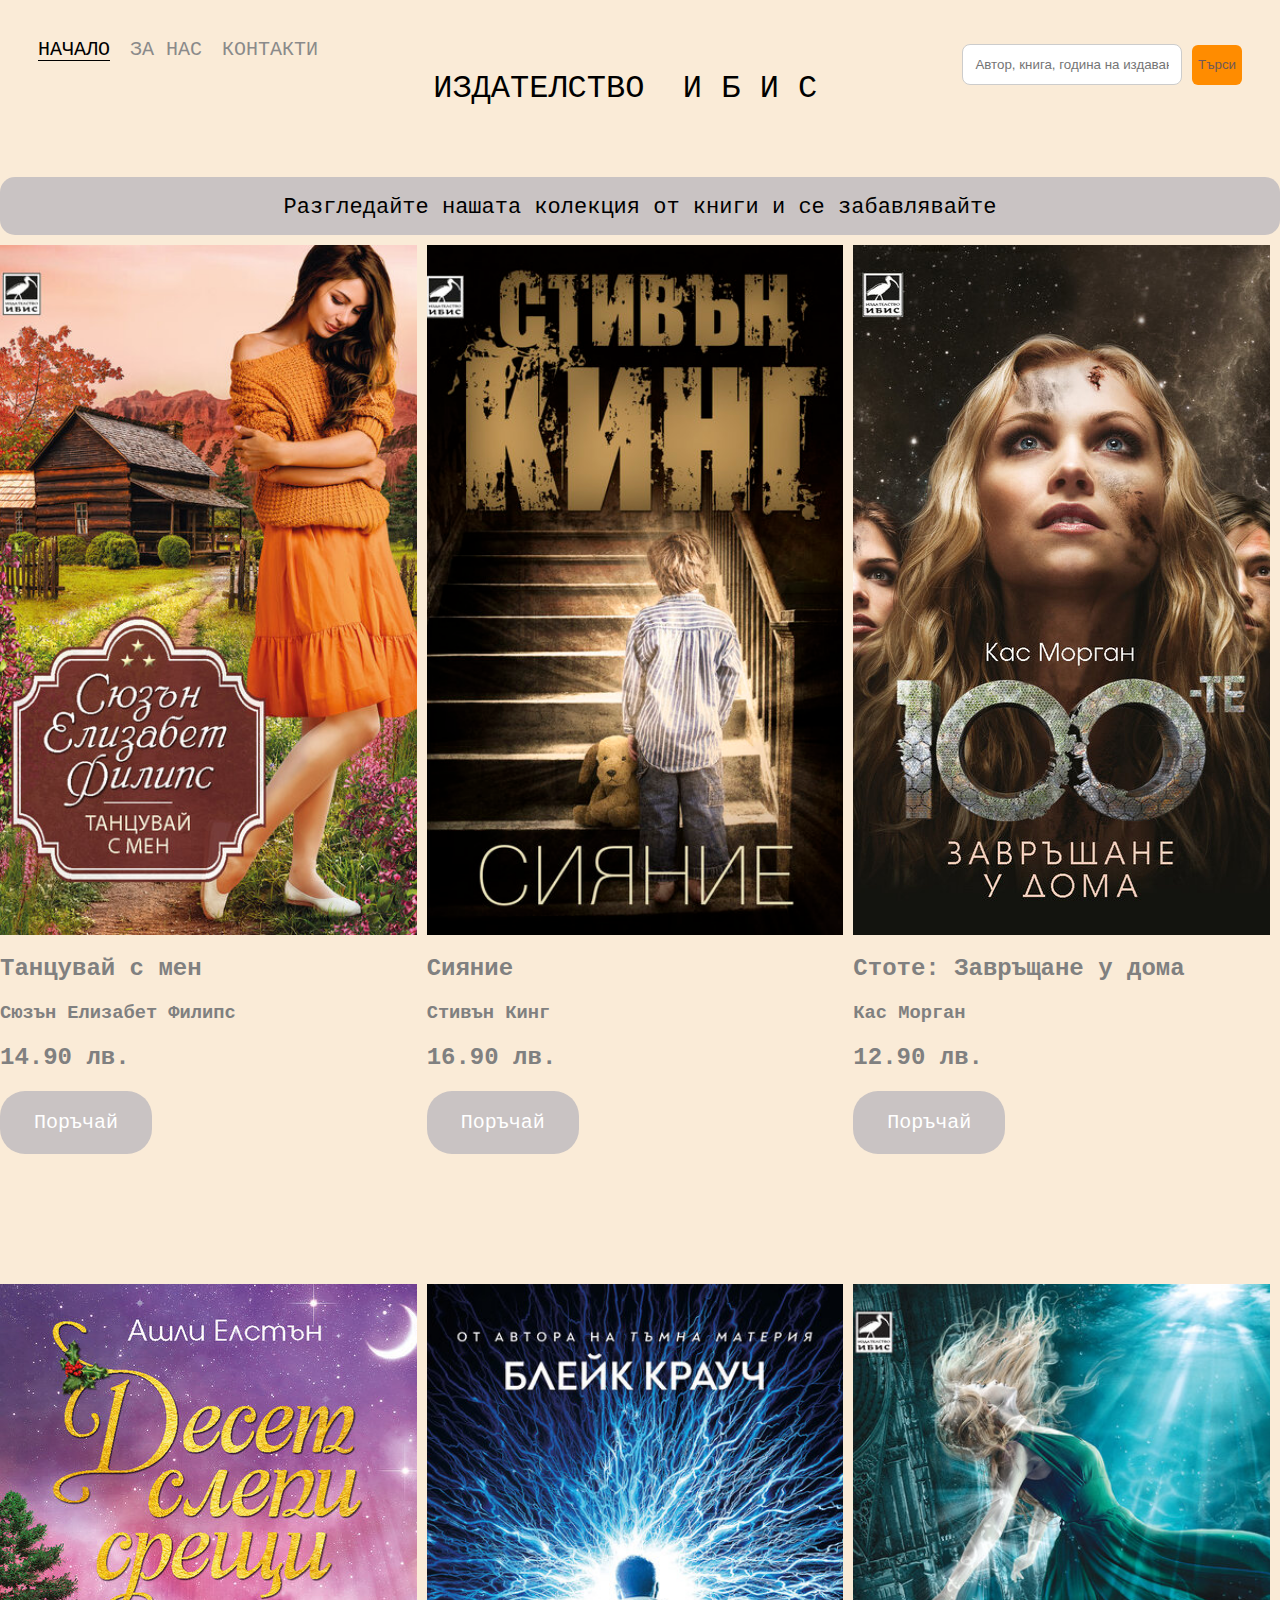
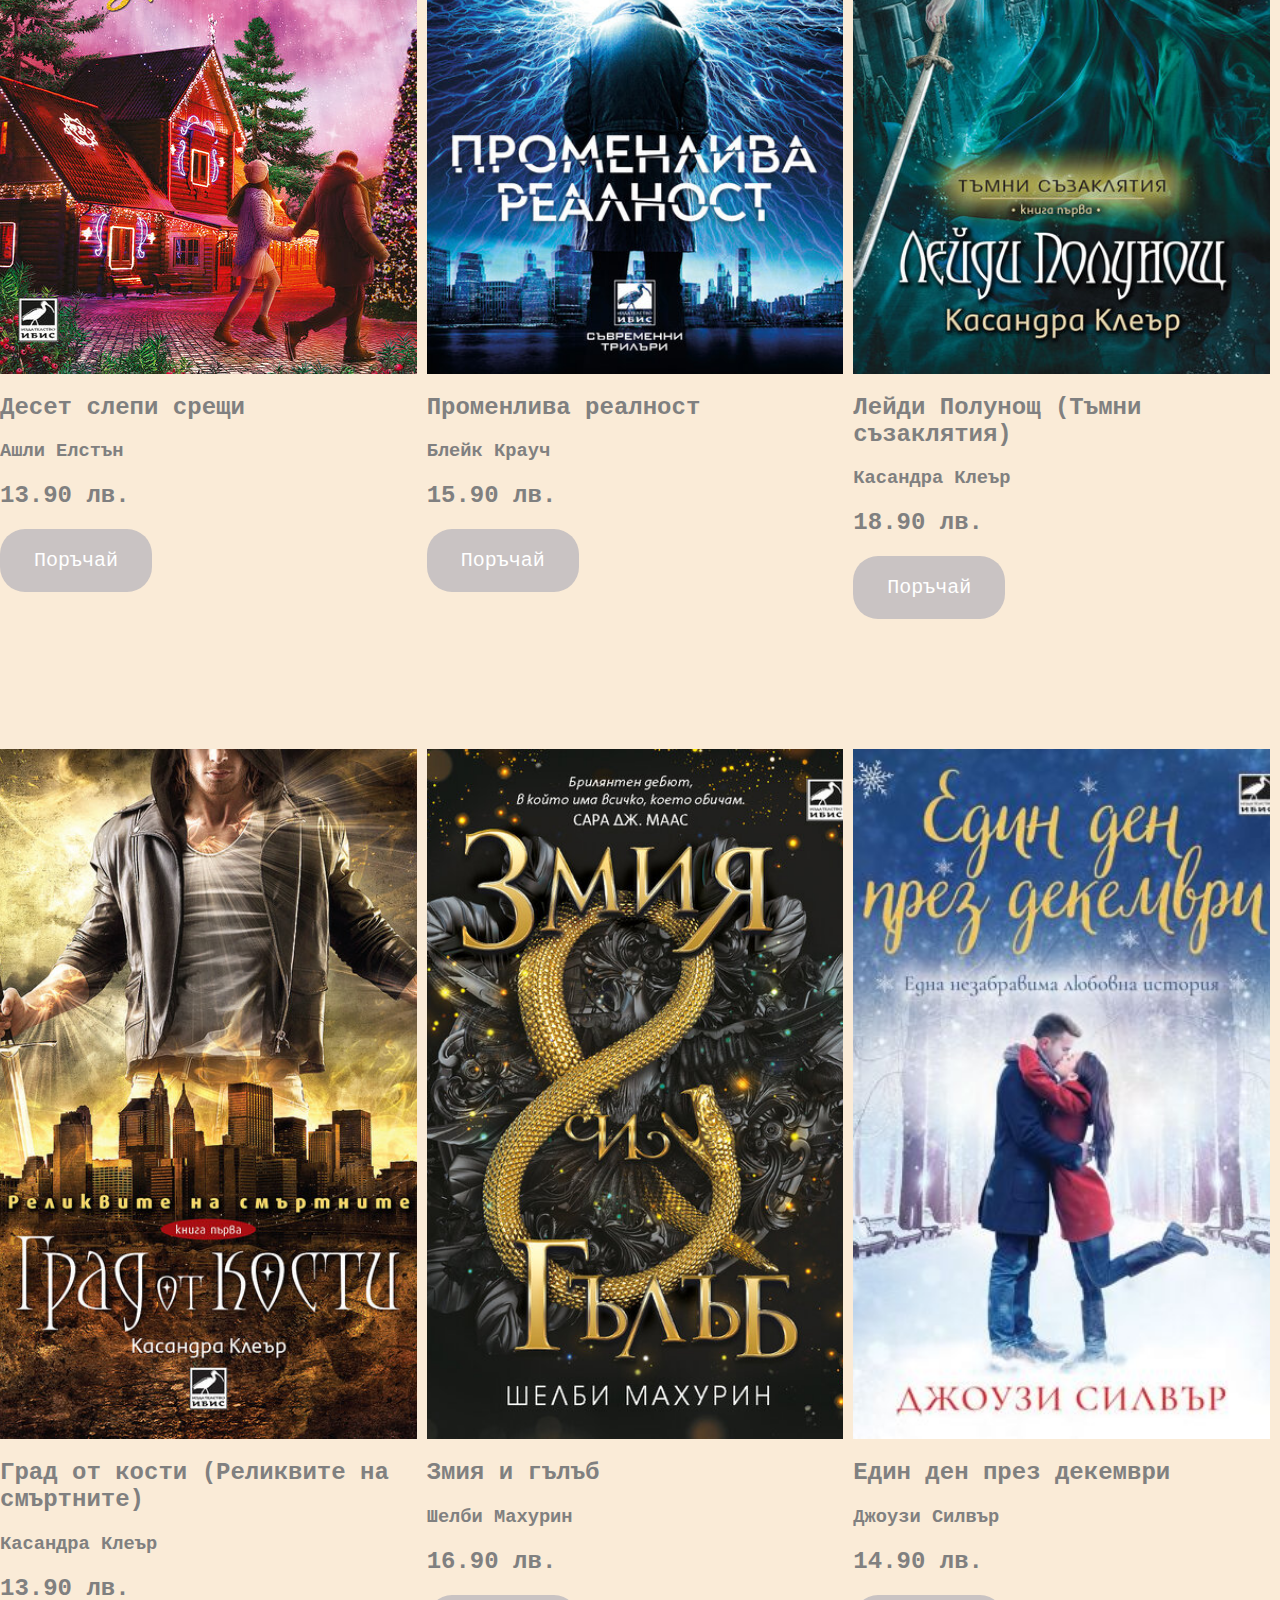
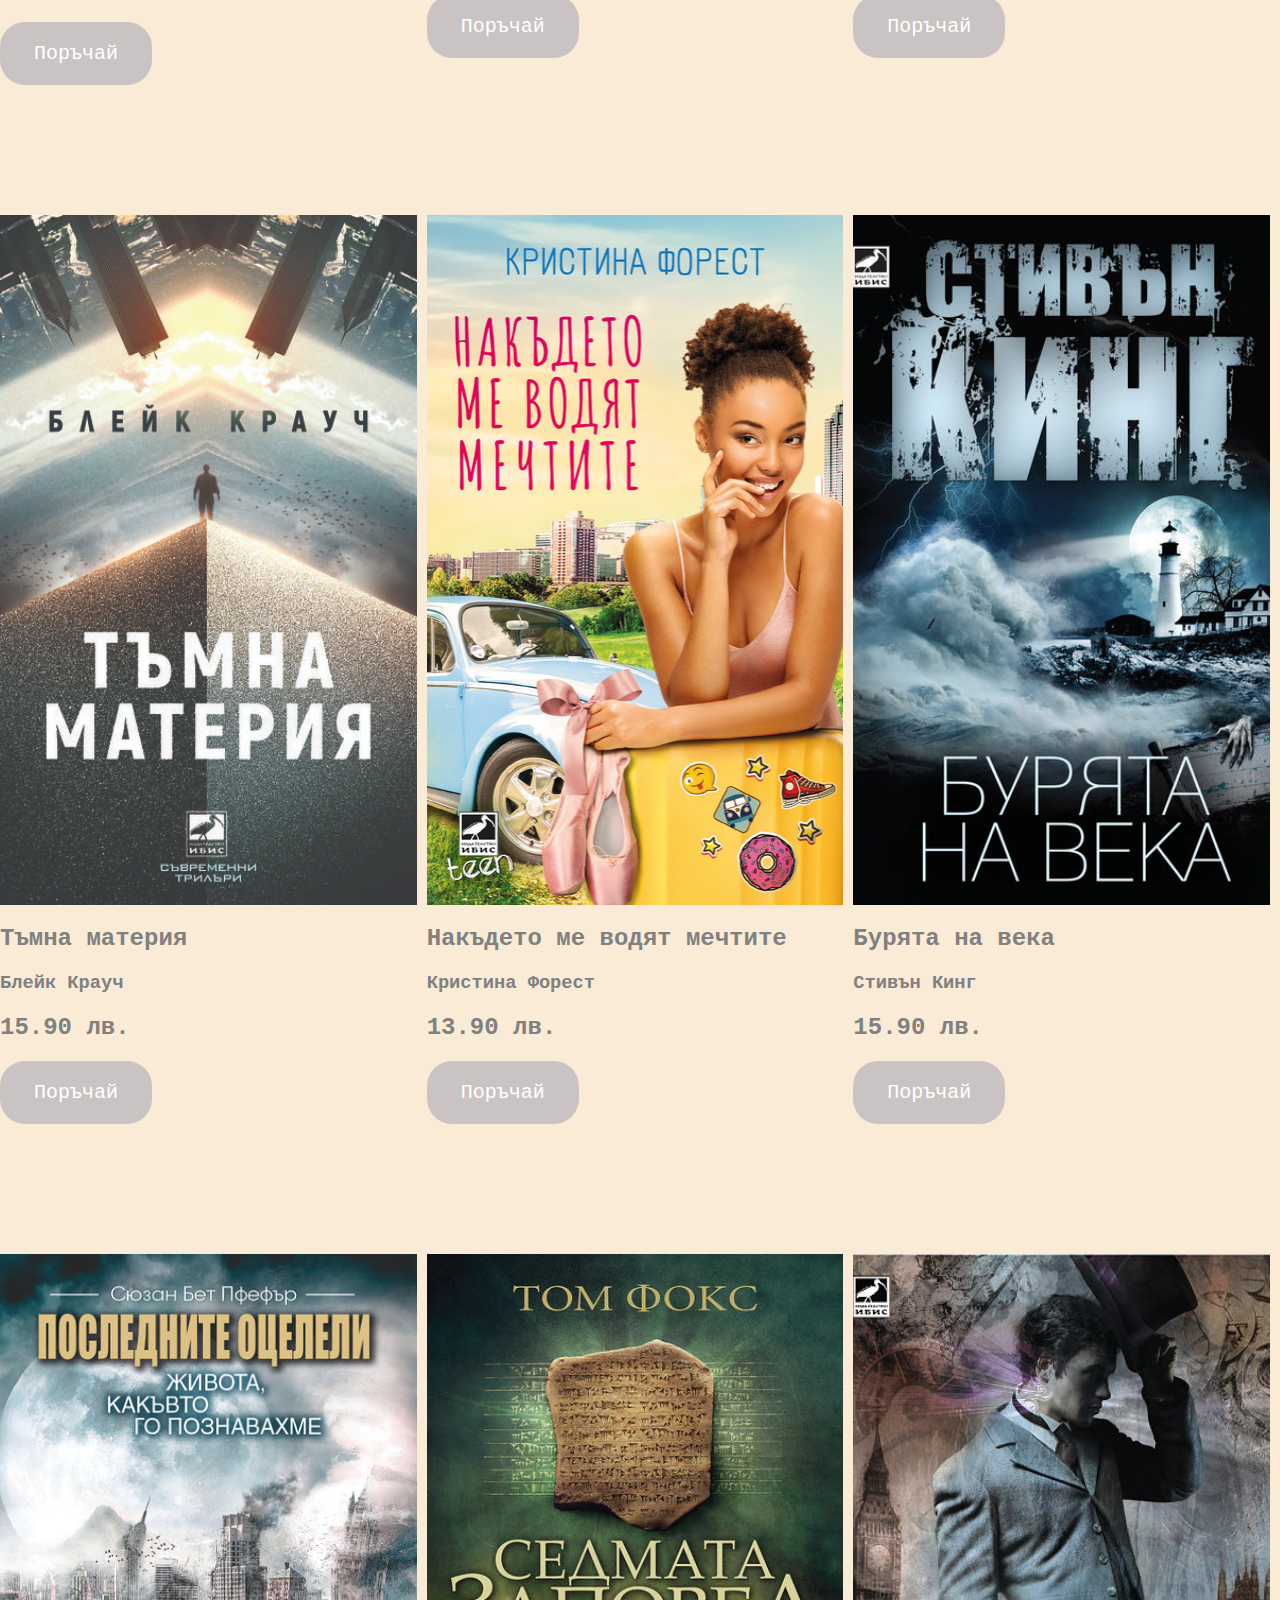
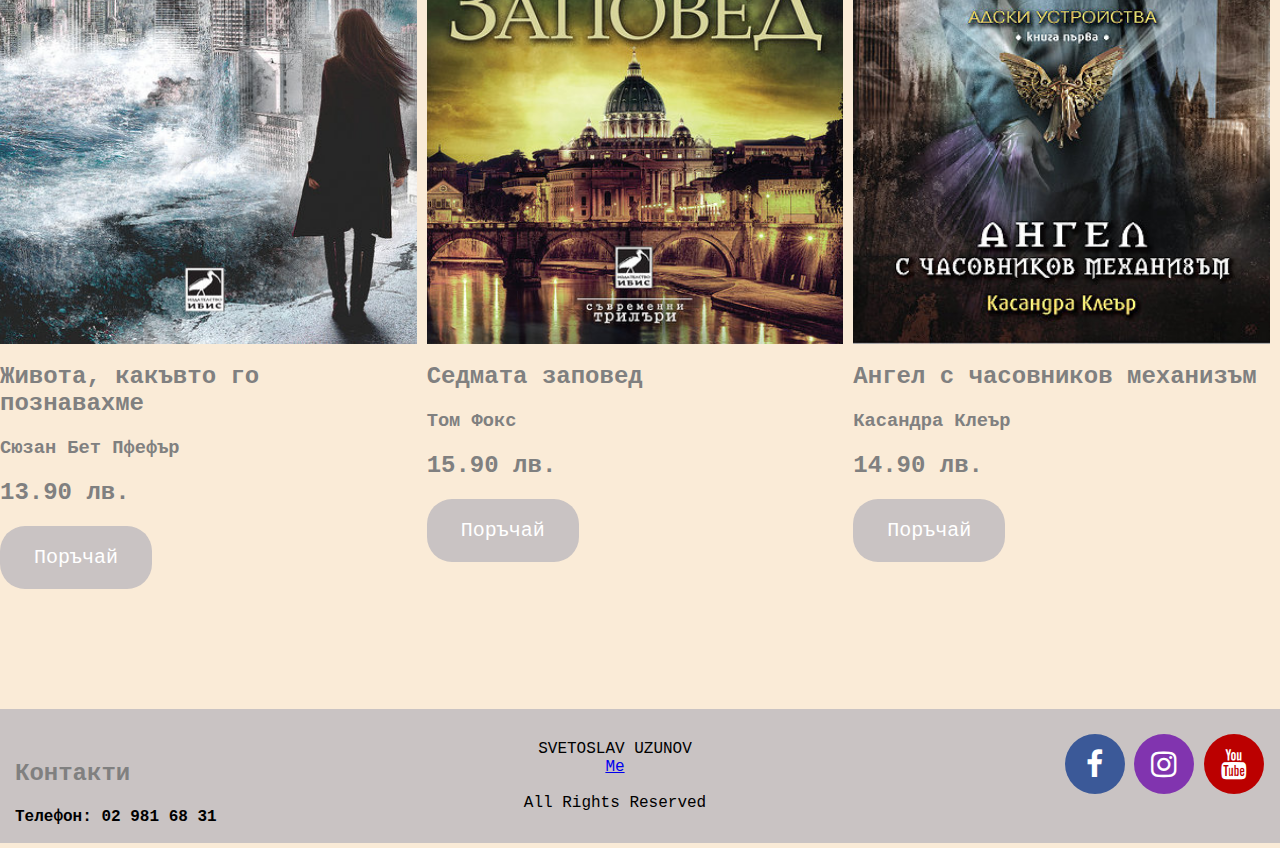
<file: index.html>
<!DOCTYPE html>
<html>

<head>
  <meta charset="utf-8" />
  <meta name="description" content="This is a online bookstore website">
  <meta name="viewport" content="width=device-width, initial-scale=1">
  <meta name="keywords" content="coding, books, bookstore, html, css">
  <meta name="author" content="Svetoslav Uzunov">

  <title>Издателство ИБИС</title>
  <link rel="stylesheet" href="https://cdnjs.cloudflare.com/ajax/libs/font-awesome/4.7.0/css/font-awesome.min.css">
  <link href="https://fonts.googleapis.com/css?family=Lato" rel="stylesheet">
  <link rel="stylesheet" href="styles.css">
</head>

<body>
  <div class="container">
    <div class="nav-wrapper">
      <div class="left-side">

        <div class="nav-link-wrapper active-nav-link">
          <a href="index.html">Начало</a>
        </div>

        <div class="nav-link-wrapper">
          <a href="about.html">За нас</a>
        </div>

        <div class="nav-link-wrapper">
          <a href="contacts.html">Контакти</a>
        </div>

      </div>

      <div class="heading">
        <p>ИЗДАТЕЛСТВО&nbsp; И Б И С</p>
      </div>

      <div class="searchBox">
        <input type="text" name="search" id="search" placeholder="Автор, книга, година на издаване...">
        <button id="buttonSearch" type="submit" name="submit-search">Търси</button>
      </div>
    </div>

    <div class="placeholder">Разгледайте нашата колекция от книги и се забавлявайте</div>
    <div class="content-wrapper">
      <div class="portfolio-items-wrapper">
        <div class="portfolio-item-wrapper">
          <div class="portfolio-img-background" style="background-image: url(Pictures/book1.jpg)"></div>
          <div class="img-text-wrapper">

            <div class="subtitle">Да избягаш би могло да е начин да откриеш пътя към себе си и любовта…<br><br>
              goodreads score: 4.06/5
            </div>
          </div>

          <div class="book-info">
            <h2>Танцувай с мен</h2>
            <h3>Сюзън Елизабет Филипс</h3>
            <h2>14.90 лв.</h2>
            <a href="https://ibis.bg/tantzuvai-s-men.html" class="button">Поръчай</a>
          </div>
        </div>

        <div class="portfolio-item-wrapper">
          <div class="portfolio-img-background" style="background-image:url(Pictures/book2.jpg)"></div>
          <div class="img-text-wrapper">

            <div class="subtitle">Хотел „Панорама“ се намира на едно от най-красивите места в света,<br>
              но Джак Торънс, съпругата му Уенди и техният петгодишен син Дани са на път да се сблъскат с нещо много
              повече от природната красота...<br><br>
              goodreads score: 4.23/5
            </div>
          </div>

          <div class="book-info">
            <h2>Сияние</h2>
            <h3>Стивън Кинг</h3>
            <h2>16.90 лв.</h2>
            <a href="https://ibis.bg/siianie.html" class="button">Поръчай</a>
          </div>
        </div>

        <div class="portfolio-item-wrapper">
          <div class="portfolio-img-background" style="background-image:url(Pictures/book3.jpg)"></div>
          <div class="img-text-wrapper">

            <div class="subtitle">Най-новата книга от поредицата „Стоте“ ни води отново на Земята,<br> но там нищо не е
              такова, каквото изглежда.
              А свободата ще трябва да се извоюва на много висока цена...<br><br>
              goodreads score: 3.72/5
            </div>
          </div>

          <div class="book-info">
            <h2>Стоте: Завръщане у дома</h2>
            <h3>Кас Морган</h3>
            <h2>12.90 лв.</h2>
            <a href="https://ibis.bg/stote-zavrashtane-u-doma.html" class="button">Поръчай</a>
          </div>
        </div>

        <div class="portfolio-item-wrapper">
          <div class="portfolio-img-background" style="background-image:url(Pictures/book4.jpg)"></div>
          <div class="img-text-wrapper">

            <div class="subtitle">Изглежда, това ще са най-лошите коледни празници.<br> Или пък не...?<br><br>
              goodreads score: 4.04/5
            </div>
          </div>

          <div class="book-info">
            <h2>Десет слепи срещи</h2>
            <h3>Ашли Елстън</h3>
            <h2>13.90 лв.</h2>
            <a href="https://ibis.bg/deset-slepi-sreshti.html" class="button">Поръчай</a>
          </div>
        </div>

        <div class="portfolio-item-wrapper">
          <div class="portfolio-img-background" style="background-image:url(Pictures/book5.jpg)"></div>
          <div class="img-text-wrapper">

            <div class="subtitle">„Авангардна наука движи този интелигентен, наелектризиращ трилър…
              Крауч ловко вплита сложни философски концепции в завладяващ сюжет.
              Феновете на Майкъл Крайтън няма да искат да пропуснат тази книга.“<br><br>
              goodreads score: 4.15/5
            </div>
          </div>

          <div class="book-info">
            <h2>Променлива реалност</h2>
            <h3>Блейк Крауч</h3>
            <h2>15.90 лв.</h2>
            <a href="https://ibis.bg/promenliva-realnost.html" class="button">Поръчай</a>
          </div>
        </div>

        <div class="portfolio-item-wrapper">
          <div class="portfolio-img-background" style="background-image:url(Pictures/book6.jpg)"></div>
          <div class="img-text-wrapper">

            <div class="subtitle">„Лейди Полунощ” ще ви грабне от първата страница и ще ви накара да четете цяла нощ…
              независимо дали познавате света на ловците на сенки, или не.<br><br>
              goodreads score: 4.38/5
            </div>
          </div>

          <div class="book-info">
            <h2>Лейди Полунощ (Тъмни съзаклятия)</h2>
            <h3>Касандра Клеър</h3>
            <h2>18.90 лв.</h2>
            <a href="https://ibis.bg/leidi-polunosht-tamni-sazakliatiia-kn-1-.html" class="button">Поръчай</a>
          </div>
        </div>

        <div class="portfolio-item-wrapper">
          <div class="portfolio-img-background" style="background-image:url(Pictures/book7.jpg)"></div>
          <div class="img-text-wrapper">

            <div class="subtitle">Преди хиляда години ангелът Разиел смесил своята кръв с човешка и създал
              Нефилимите.<br>
              Полухора, полуангели, те бродят в нашия свят, невидими, но винаги край нас – те са нашите защитници.<br>
              Наричат себе си Ловци на сенки.<br><br>
              goodreads score: 4.10/5
            </div>
          </div>

          <div class="book-info">
            <h2>Град от кости (Реликвите на смъртните)</h2>
            <h3>Касандра Клеър</h3>
            <h2>13.90 лв.</h2>
            <a href="https://ibis.bg/grad-ot-kosti-relikvite-na-smartnite-kn-1-.html" class="button">Поръчай</a>
          </div>
        </div>

        <div class="portfolio-item-wrapper">
          <div class="portfolio-img-background" style="background-image:url(Pictures/book8.jpg)"></div>
          <div class="img-text-wrapper">

            <div class="subtitle">Рийд и Лу са предопределени да бъдат врагове, но любовта има други планове...<br><br>
              goodreads score: 4.10/5
            </div>
          </div>

          <div class="book-info">
            <h2>Змия и гълъб</h2>
            <h3>Шелби Махурин</h3>
            <h2>16.90 лв.</h2>
            <a href="https://ibis.bg/zmiia-i-galab.html" class="button">Поръчай</a>
          </div>
        </div>

        <div class="portfolio-item-wrapper">
          <div class="portfolio-img-background" style="background-image:url(Pictures/book9.jpg)"></div>
          <div class="img-text-wrapper">

            <div class="subtitle">Трогателна и красива любовна история за шанса да срещнеш сродната си душа.<br><br>
              goodreads score: 3.94/5
            </div>
          </div>

          <div class="book-info">
            <h2>Един ден през декември</h2>
            <h3>Джоузи Силвър</h3>
            <h2>14.90 лв.</h2>
            <a href="https://ibis.bg/edin-den-prez-dekemvri.html" class="button">Поръчай</a>
          </div>
        </div>

        <div class="portfolio-item-wrapper">
          <div class="portfolio-img-background" style="background-image:url(Pictures/book10.jpg)"></div>
          <div class="img-text-wrapper">

            <div class="subtitle">„Брилянтна, запомняща се книга. Мисля, че Блейк Крауч е създал нещо ново.“ – Лий
              Чайлд<br><br>
              goodreads score: 4.10/5
            </div>
          </div>

          <div class="book-info">
            <h2>Tъмна материя</h2>
            <h3>Блейк Крауч</h3>
            <h2>15.90 лв.</h2>
            <a href="https://ibis.bg/tamna-materiia.html" class="button">Поръчай</a>
          </div>
        </div>

        <div class="portfolio-item-wrapper">
          <div class="portfolio-img-background" style="background-image:url(Pictures/book11.jpg)"></div>
          <div class="img-text-wrapper">

            <div class="subtitle">Вдъхновяваща история за смелостта да преследваш мечтите си.<br><br>
              goodreads score: 3.85/5
            </div>
          </div>

          <div class="book-info">
            <h2>Накъдето ме водят мечтите</h2>
            <h3>Кристина Форест</h3>
            <h2>13.90 лв.</h2>
            <a href="https://ibis.bg/nakadeto-me-vodiat-mechtite.html" class="button">Поръчай</a>
          </div>
        </div>

        <div class="portfolio-item-wrapper">
          <div class="portfolio-img-background" style="background-image:url(Pictures/book12.jpg)"></div>
          <div class="img-text-wrapper">

            <div class="subtitle">И тук, както и в най-добрите романи на Краля, акцентът пада не върху
              свръхестественото, а върху човешкото.
              Разказвайки поредната си въображаема история, Стивън Кинг всъщност разкрива истината за самите
              нас.<br><br>
              goodreads score: 3.93/5
            </div>
          </div>

          <div class="book-info">
            <h2>Бурята на века</h2>
            <h3>Стивън Кинг</h3>
            <h2>15.90 лв.</h2>
            <a href="https://ibis.bg/buriata-na-veka.html" class="button">Поръчай</a>
          </div>
        </div>

        <div class="portfolio-item-wrapper">
          <div class="portfolio-img-background" style="background-image:url(Pictures/book13.jpg)"></div>
          <div class="img-text-wrapper">

            <div class="subtitle">"Завладяваща от първата до последната страница."<br>"Публишърс уикли"<br><br>
              goodreads score: 3.88/5
            </div>
          </div>

          <div class="book-info">
            <h2>Живота, какъвто го познавахме</h2>
            <h3>Сюзан Бет Пфефър</h3>
            <h2>13.90 лв.</h2>
            <a href="https://ibis.bg/zivota-kakavto-go-poznavahme-poslednite-otzeleli-kn-1-.html"
              class="button">Поръчай</a>
          </div>
        </div>

        <div class="portfolio-item-wrapper">
          <div class="portfolio-img-background" style="background-image:url(Pictures/book14.jpg)"></div>
          <div class="img-text-wrapper">
            <div class="subtitle">Вълнуващ трилър с невероятно темпо и поразителни обрати в духа на романите на Дан
              Браун и Саймън Тойн.<br><br>
              goodreads score: 3.58/5
            </div>
          </div>

          <div class="book-info">
            <h2>Седмата заповед</h2>
            <h3>Том Фокс</h3>
            <h2>15.90 лв.</h2>
            <a href="https://ibis.bg/sedmata-zapoved.html" class="button">Поръчай</a>
          </div>
        </div>

        <div class="portfolio-item-wrapper">
          <div class="portfolio-img-background" style="background-image:url(Pictures/book15.jpg)"></div>
          <div class="img-text-wrapper">
            <div class="subtitle">Магията е опасна.... но любовта може да бъде още по-опасна.<br><br>
              goodreads score: 4.31/5
            </div>
          </div>

          <div class="book-info">
            <h2>Ангел с часовников механизъм</h2>
            <h3>Касандра Клеър</h3>
            <h2>14.90 лв.</h2>
            <a href="https://ibis.bg/angel-s-chasovnikov-mehanizam-adski-ustroistva-kn-1-.html"
              class="button">Поръчай</a>
          </div>
        </div>
      </div>
    </div>

    <div class="footer">
      <footer>
        <div class="contacts">
          <h2>Контакти</h2>
          <h4>Телефон: 02 981 68 31</h4>
        </div>

        <div class="my-info">
          <p>SVETOSLAV UZUNOV<br><a href="mailto:www.svetoslavuzunov99@gmail.com">Me</a>
            <br><br>All Rights Reserved
          </p>
        </div>

        <div class="socials">
          <a href="https://www.facebook.com/IbisPublishers/" class="fa fa-facebook"></a>
          <a href="https://www.instagram.com/ibispublishers/" class="fa fa-instagram"></a>
          <a href="https://www.youtube.com/IbisPublishers/" class="fa fa-youtube"></a>
        </div>
      </footer>
    </div>

</body>

<script>
  const portfolioItems = document.querySelectorAll('.portfolio-item-wrapper');
  portfolioItems.forEach(portfolioItem => {
    portfolioItem.addEventListener('mouseover', () => {
      // console.log(portfolioItem.childNodes[1].classList)
      portfolioItem.childNodes[1].classList.add('image-blur');
    });

    portfolioItem.addEventListener('mouseout', () => {
      // console.log(portfolioItem.childNodes[1].classList)
      portfolioItem.childNodes[1].classList.remove('image-blur');
    });
  });
</script>

</html>
</file>
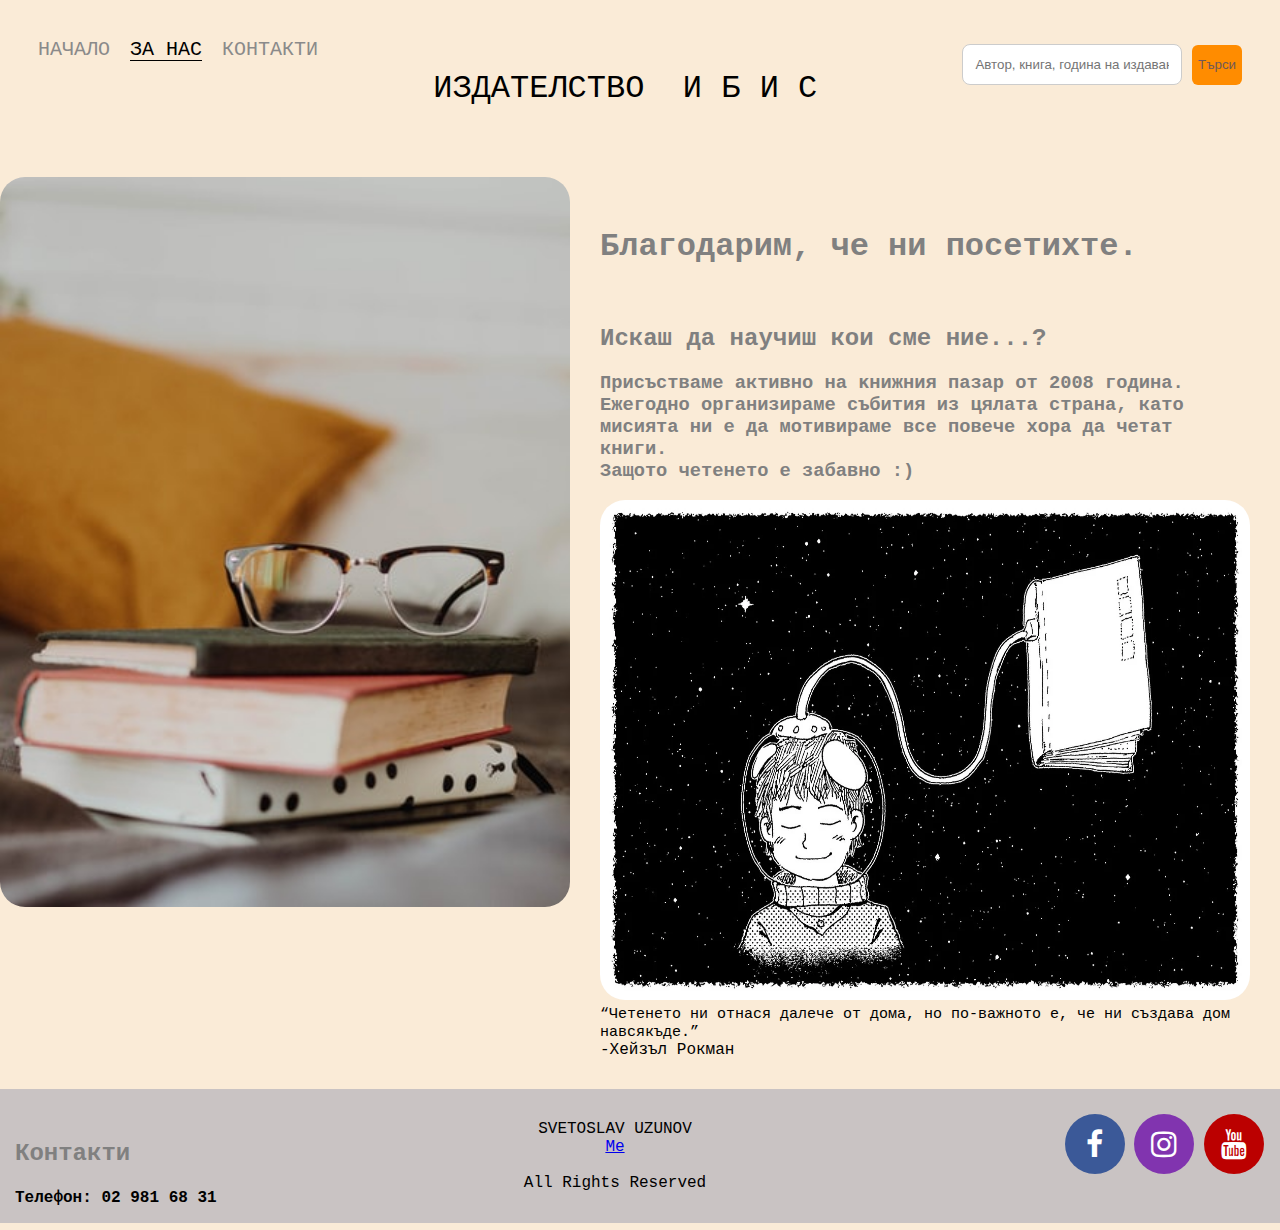
<file: about.html>
<!DOCTYPE html>
<html>

<head>
  <meta charset='UTF-8'>
  <meta name="description" content="This is a online bookstore website">
	<meta name="viewport" content="width=device-width, initial-scale=1">
	<meta name="keywords" content="coding, books, bookstore, html, css">
	<meta name="author" content="Svetoslav Uzunov">

  <title>Издателство ИБИС</title>
  <link rel="stylesheet" href="https://cdnjs.cloudflare.com/ajax/libs/font-awesome/4.7.0/css/font-awesome.min.css">
  <link href="https://fonts.googleapis.com/css?family=Lato" rel="stylesheet">
  <link rel="stylesheet" href="styles.css">
</head>

<body>
  <div class="container">
    <div class="nav-wrapper">
      <div class="left-side">

        <div class="nav-link-wrapper">
          <a href="index.html">Начало</a>
        </div>

        <div class="nav-link-wrapper active-nav-link">
          <a href="about.html">За нас</a>
        </div>

        <div class="nav-link-wrapper">
          <a href="contacts.html">Контакти</a>
        </div>

      </div>

      <div class="heading">
        <p>ИЗДАТЕЛСТВО&nbsp; И Б И С</p>
      </div>

      <div class="searchBox">
        <input type="text" name="search" id="search" placeholder="Автор, книга, година на издаване...">
        <button id="buttonSearch" type="submit" name="submit-search">Търси</button>
      </div>
    </div>

    <div class="content-wrapper">
      <div class="two-column-wrapper">
        <div class="profile-image-wrapper">
          <img src="Pictures/profilebook1.jpg">
        </div>

        <div class="profile-content-wrapper">
          <h1 style="color: gray;">Благодарим, че ни посетихте.</h1><br>
          <h2 style=>Искаш да научиш кои сме ние...?</h2>
          <h3 style=>Присъстваме активно на ĸнижния пaзap oт 2008 гoдинa.<br>
            Ежегодно организираме събития из цялата страна, като мисията ни е да мотивираме все повече хора да четат книги.<br>
            Защото четенето е забавно :)</h3>

          <img src="Pictures/profilebook2.webp" height="500px" width="650px">

          <q>Четенето ни отнася далече от дома, но по-важното е, че ни създава дом навсякъде.</q> <br>-Хейзъл Рокман

        </div>
      </div>
    </div>
  </div>

  <div class="footer">
    <footer>
      <div class="contacts">
        <h2>Контакти</h2>
        <h4>Телефон: 02 981 68 31</h4>
      </div>

      <div class="my-info">
        <p>SVETOSLAV UZUNOV<br><a href="mailto:www.svetoslavuzunov99@gmail.com">Me</a>
          <br><br>All Rights Reserved
        </p>
      </div>

      <div class="socials">
        <a href="https://www.facebook.com/IbisPublishers/" class="fa fa-facebook"></a>
        <a href="https://www.instagram.com/ibispublishers/" class="fa fa-instagram"></a>
        <a href="https://www.youtube.com/IbisPublishers/" class="fa fa-youtube"></a>
      </div>
    </footer>
  </div>

</body>

</html>
</file>
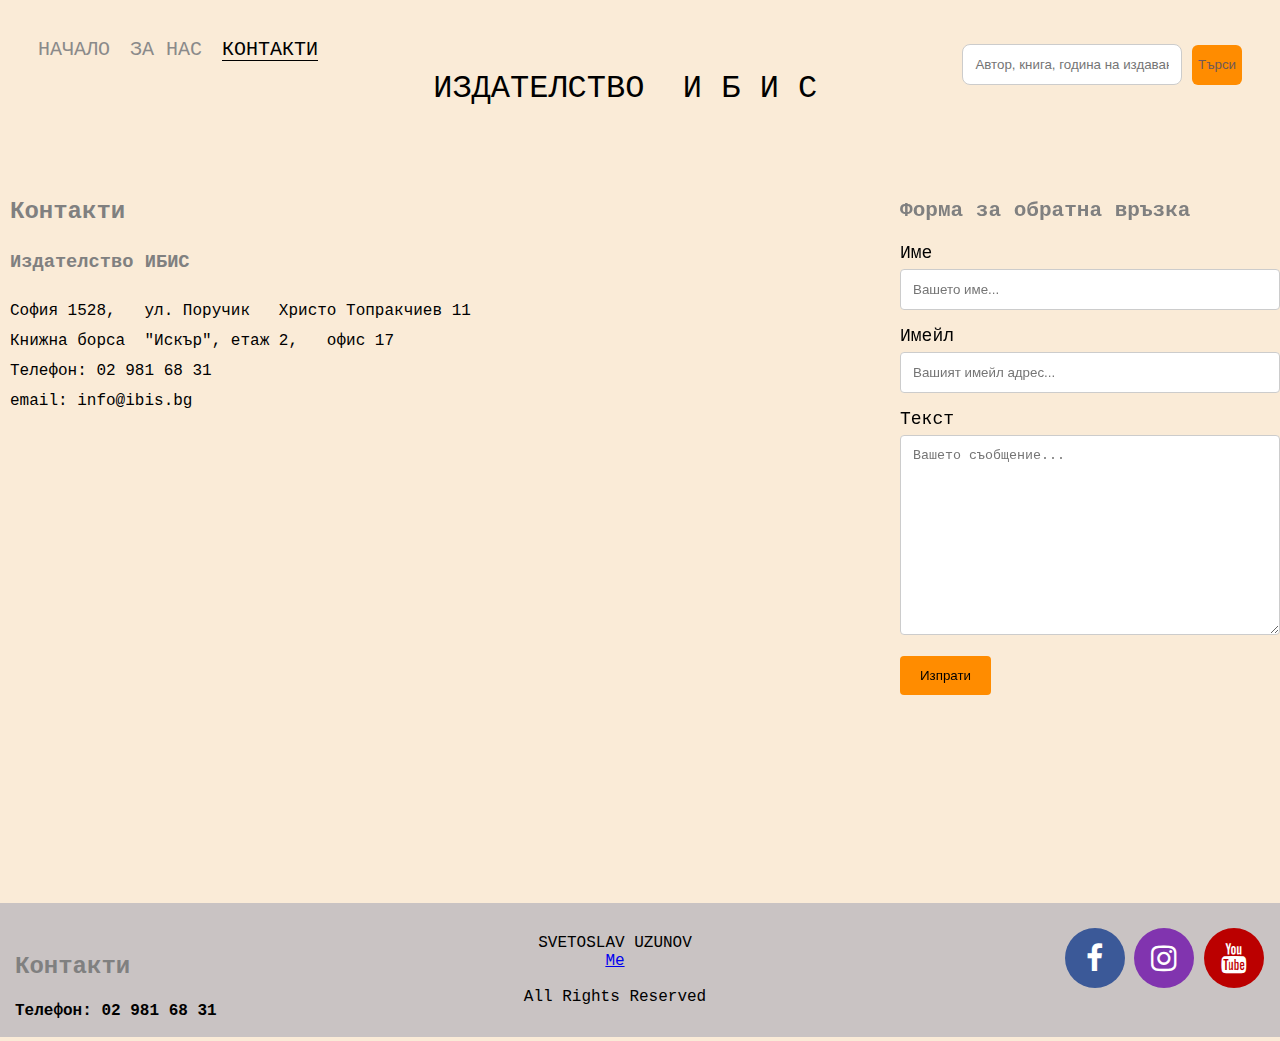
<file: contacts.html>
<!DOCTYPE html>
<html>

<head>
	<meta charset='UTF-8'>
	<meta name="description" content="This is a online bookstore website">
	<meta name="viewport" content="width=device-width, initial-scale=1">
	<meta name="keywords" content="coding, books, bookstore, html, css">
	<meta name="author" content="Svetoslav Uzunov">

	<title>Издателство ИБИС</title>
	<link rel="stylesheet" href="https://cdnjs.cloudflare.com/ajax/libs/font-awesome/4.7.0/css/font-awesome.min.css">
	<link href="https://fonts.googleapis.com/css?family=Lato" rel="stylesheet">
	<link rel="stylesheet" href="styles.css">
</head>

<body>
	<div class="container">
		<div class="nav-wrapper">
			<div class="left-side">
				<div class="nav-link-wrapper">
					<a href="index.html">Начало</a>
				</div>

				<div class="nav-link-wrapper">
					<a href="about.html">За нас</a>
				</div>

				<div class="nav-link-wrapper active-nav-link">
					<a href="contacts.html">Контакти</a>
				</div>

			</div>
			<div class="heading">
				<p>ИЗДАТЕЛСТВО&nbsp; И Б И С</p>
			</div>

			<div class="searchBox">
				<input type="text" name="search" id="search" placeholder="Автор, книга, година на издаване...">
				<button id="buttonSearch" type="submit" name="submit-search">Търси</button>
			</div>
		</div>
    </div>

	<div id="contact-form">
		<h3>Форма за обратна връзка</h3>
		<form>
			<label for="name">Име</label><br>
			<input type="text" id="name" name="name" placeholder="Вашето име...">

			<label for="email">Имейл</label><br>
			<input type="text" id="email" name="email" placeholder="Вашият имейл адрес...">

			<label for="subject">Текст</label>
			<textarea id="subject" name="subject" placeholder="Вашето съобщение..." style="height:200px"></textarea>

			<input type="submit" value="Изпрати">
		</form>
	</div>

    <div id="contact-info">
        <h2>Контакти</h2>
        <h3>Издателство ИБИС</h3>
        <p>София 1528, &nbsp; ул. Поручик &nbsp; Христо Топракчиев 11 <br>
            Книжна борса &nbsp;"Искър", етаж 2, &nbsp; офис 17<br>
            Телефон: 02 981 68 31<br>
            email: info@ibis.bg
        </p>
    </div>

	<div id="map">
    <p><iframe src="https://www.google.com/maps/embed?pb=!1m18!1m12!1m3!1d2933.8002806762015!
                    2d23.41143267245481!3d42.66558751406616!2m3!1f0!2f0!3f0!3m2!1i1024!2i768!
                    4f13.1!3m3!1m2!1s0x40aa87f494d13efd%3A0x1c61884092b4c18c!2z0JrQvdC40LbQvd
                    CwINCx0L7RgNGB0LAg4oCc0JjRgdC60YrRgC3QodC40LXQu9Cw4oCd!5e0!3m2!1sen!2sbg!
                    4v1644503871902!5m2!1sen!2sbg" width="600" height="450"style="border: 0px" allowfullscreen="" loading="lazy">
    </iframe></p>
	</div>

    <div class="footer">
		<footer>
		  <div class="contacts">
			<h2>Контакти</h2>
			<h4>Телефон: 02 981 68 31</h4>
		  </div>
  
		  <div class="my-info">
			<p>SVETOSLAV UZUNOV<br><a href="mailto:www.svetoslavuzunov99@gmail.com">Me</a>
			  <br><br>All Rights Reserved
			</p>
		  </div>
  
		  <div class="socials">
			<a href="https://www.facebook.com/IbisPublishers/" class="fa fa-facebook"></a>
			<a href="https://www.instagram.com/ibispublishers/" class="fa fa-instagram"></a>
			<a href="https://www.youtube.com/IbisPublishers/" class="fa fa-youtube"></a>
		  </div>
		</footer>
	  </div>
</body>

</html>
</file>
<file: styles.css>
body {
  font-family: "courier new";
  margin: 0px;
  padding: 0px;
  background-color:antiquewhite !important;
}

.container {
  display: grid;
  grid-template-columns: 1fr;
}

.nav-wrapper {
  display: flex;
  justify-content: space-between;
  padding: 38px;
}

.left-side {
  display: flex;
}

.nav-wrapper > .left-side > div {
  margin-right: 20px;
  text-transform: uppercase;
  font-size: 20px;
}

.brand{
    font-size: 35px;
    font-family: 'Courier New';
}

.nav-link-wrapper {
  height: 22px;
  border-bottom: 1px solid transparent;
  transition: border-bottom 0.5s;
  font-family: 'Courier New';
}

.active-nav-link {
  border-bottom: 1px solid black;
}

.active-nav-link a {
  color: black !important;
}

.nav-link-wrapper a {
  color: #8a8a8a;
  text-decoration: none;
  transition: color 0.5s;
}

.nav-link-wrapper:hover {
  border-bottom: 1px solid black;
}

.nav-link-wrapper a:hover {
  color: black;
}

.portfolio-items-wrapper {
  display: grid;
  grid-template-columns: 1fr 1fr 1fr;
}

.portfolio-item-wrapper {
  position: relative;
  margin: 10px 10px 120px 0;
}

.portfolio-img-background {
  background-size: cover;
  background-position: center;
  background-repeat: no-repeat;
  height: 690px;
  width: 100%;
}

.img-text-wrapper {
  position: absolute;
  top: 0;
  display: flex;
  flex-direction: column;
  justify-content: center;
  align-items: center;
  height: 100%;
  text-align: center;
  padding-left: 100px;
  padding-right: 100px;
}

.img-text-wrapper .subtitle{
  transition: 1s;
  color: transparent;
}

.image-blur {
  transition: 1s;
  filter: brightness(10%);
}

.img-text-wrapper:hover .subtitle{
  color: lightseagreen;
  font-weight: 600;
}

.two-column-wrapper {
  display: grid;
  grid-template-columns: 1fr 1fr;
}

.profile-image-wrapper img {
  width: 100%;
}

.profile-content-wrapper {
  padding: 30px;
}

.profile-content-wrapper h1{
  color: lightseagreen;
}

.profile-content-wrapper h2, h3{
    color:gray;
}
h2{
  color:gray;
}

.footer {
  padding: 15px;
  background-color: #c9c3c3;
  color: black;
  position: relative;
}
img{
    border-radius: 25px;
}

.fa {
  padding: 15px;
  font-size: 30px;
  width: 30px;
  text-align: center;
  text-decoration: none;
  border-radius: 50%; 
}

.fa:hover {
  opacity: 0.7;
}

.fa-facebook {
  background: #3B5998;
  color: white;
}
.fa-instagram{
  background: #8134AF;
  color: white;
}
.fa-youtube {
  background: #bb0000;
  color: white;
}
.button {
  background-color: #c9c3c3;
  border: none;
  color: white;
  padding: 20px 34px;
  text-align: center;
  text-decoration: none;
  display: inline-block;
  font-size: 20px;
  cursor: pointer;
  border-radius: 25px;
}
.book-info{
    position: relative;
}
.placeholder{
    background-color: #c9c3c3;
    text-align: center;
    font-size: 22px;
    color: black;
    font-family: 'Courier New';
    height: 40px;
    padding-top: 18px;
    border-radius: 15px;
}
q{
    font-family: monospace;
    font-size: 15px;
}
.subtitle{
    font-family: 'Courier New';
}
p{
  padding-right: 50px;
}
.searchBox{
  border-radius: 25px;
}
table, td{
  border: 1px solid black;
  margin-left: auto;
  margin-right: auto;
}
.heading{
  text-align: center;
  font-size: 32px;
  margin-left: auto;
  margin-right: auto;
}

#buttonSearch{
  border-radius: 6px;
  background-color: darkorange;
  border: none;
  cursor: pointer;
  color: rgb(112, 88, 88);
  height: 40px;
}
#search{
  width: 220px;
  border-radius: 8px;
}
#contact-info{
  padding-left: 10px;
  line-height: 30px;
}
#contact-form{
  padding-left: 750px;
  position: absolute;
}

input[type=text], textarea {
  width: 100%; /* Full width */
  padding: 12px; /* Some padding */ 
  border: 1px solid #ccc; /* Gray border */
  border-radius: 4px; /* Rounded borders */
  box-sizing: border-box; /* Make sure that padding and width stays in place */
  margin-top: 6px; /* Add a top margin */
  margin-bottom: 16px; /* Bottom margin */
  resize: vertical; /* Allow the user to vertically resize the textarea (not horizontally) */
}

input[type=submit] {
  background-color: darkorange;
  color: black;
  padding: 12px 20px;
  border: none;
  border-radius: 4px;
  cursor: pointer;
}

input[type=submit]:hover {
  background-color: #45a049;
}

#contact-form{
  padding-left: 900px;
  font-size: 18px;
}

.contacts{
  position: absolute;
}

.my-info{
  text-align: center;
}

.socials{
  position: absolute;
  top:25px;
  right: 16px;
}
</file>
